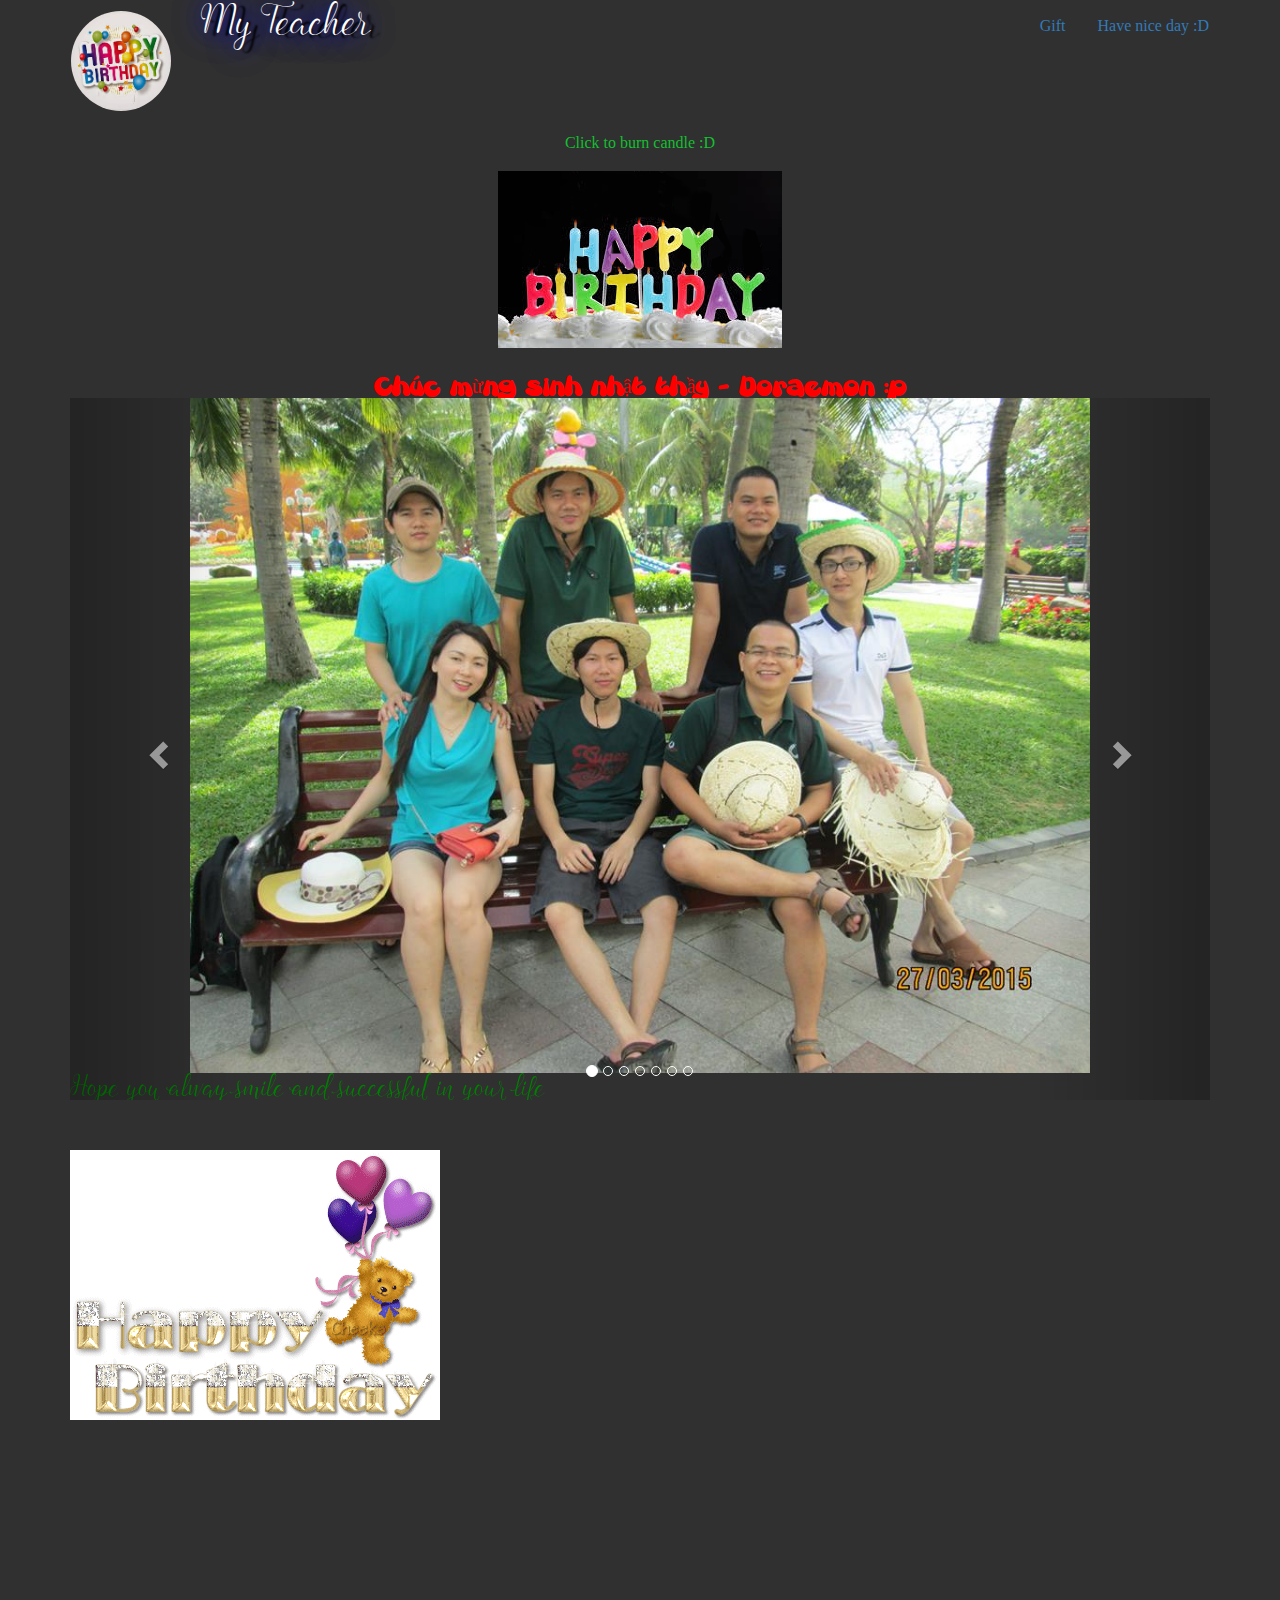
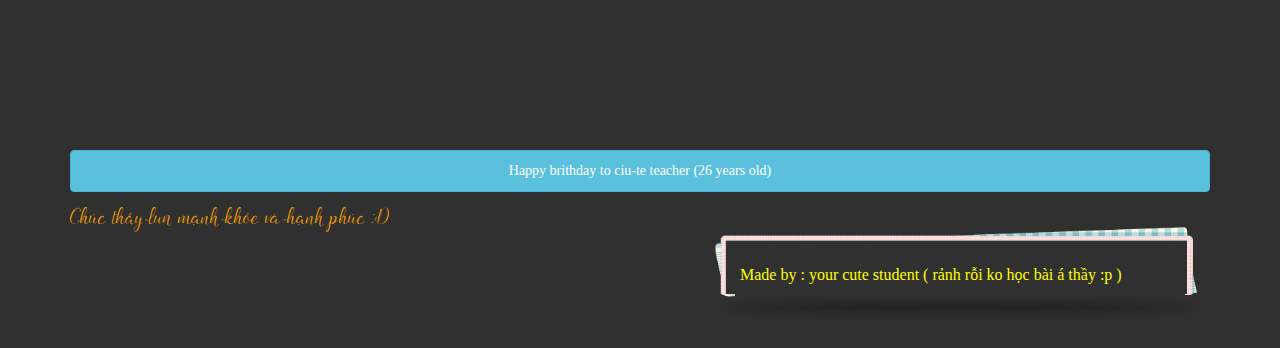
<file: index.html>
<!DOCTYPE html>
<html lang="en">
<head>
		<title>HAPPY BIRTHDAY </title>
		<meta charset="utf-8">
		<meta name="viewport" content="width=device-width, initial-scale=1">
		<link rel="stylesheet" href="http://maxcdn.bootstrapcdn.com/bootstrap/3.3.5/css/bootstrap.min.css">
		<script src="https://ajax.googleapis.com/ajax/libs/jquery/1.11.3/jquery.min.js"></script>
		<script src="http://maxcdn.bootstrapcdn.com/bootstrap/3.3.5/js/bootstrap.min.js"></script>
		<link rel="stylesheet" type="text/css" href="css/styles.css">
		<meta name="viewport" content="width=device-width, initial-scale=1">
		<!-- <link href="bootstrap-container/css/bootstrap.min.css" rel="stylesheet">
		<link rel="stylesheet" type="text/css" href="css/styles.css"> -->
</head>
<body style="background-color:rgba(0,0,0,0.81)">
		<!-- <embed src="audio/1.mp3" autostart="true" loop="true" witdth="0" height="0"> -->
		<div class="container container-header">
	        <div class="navbar ">
		        <div class="row">
		          <div class="navbar-header col-md-5">
		          	<div id="logo">
		          		<a id="logo2"href="#"> <img class="img-circle" src="images/15.jpg" style="width:100px; height:100px ">
			        	<a id="logo1" href="#" >My Teacher</a>
			        </div>
		            <button type="button" class="navbar-toggle collapsed col-md-7" data-toggle="collapse" data-target="#navbar" aria-expanded="false" aria-controls="navbar">
		              <span class="sr-only">Toggle navigation</span>
		              <span class="icon-bar"></span>
		              <span class="icon-bar"></span>
		              <span class="icon-bar"></span>
		            </button>        
			        </div>
					<div>
						<div id="navbar" class="navbar-collapse collapse">
	          			<ul class="nav navbar-nav navbar-right nav01 nav-pills">
	          				<li><a href="#"data-toggle="modal" data-target="#myModal"><span ></span> Gift</a>
			        			<div class="modal fade" id="myModal">
									<div class="modal-dialog">
										<div class="modal-content">
											<!-- Modal Header -->
											<div class="modal-header">
												<button type="button" class="close" data-dismiss="modal">&times;</button>
												<h4 class="modal-title p1">Gift</h4>
											</div>
											<!-- Modal Body -->
											<div class="modal-body" style="background-color: rgba(72,208,91,0.95)">
												<img id="gift" onclick="opengift()" src="images/20.jpg">
												<p id="click" class="p2"> Click : have a big gift ^_^ </p>
												<a href="#" onclick = "window.document.images/20.jpg.src = 'images/21.jpg'";></a>
											</div>
							</li>
							<li><a href="#">Have nice day :D </a></li>
					</div>	
					</div>
			  	</div>
			</div>
			<div>
				<h4 style="color:#15bf31 " align="middle">Click to burn candle :D </h4>
				<img id="light" onclick="changeimg()" src="images/14.jpg" class="img-responsive">
			</div>
			<div id="carouesel01">
				<h4 class="doraemon"> Chúc mừng sinh nhật thầy - Doraemon :p </h4>
				<div id="bestCarsCarousel" class="carousel slide" data-ride="carousel">
					<!-- Indicators -->
					<ol class="carousel-indicators">
						<li data-target="#bestCarsCarousel" data-slide-to="0" class="active"></li>
						<li data-target="#bestCarsCarousel" data-slide-to="1"></li>
						<li data-target="#myCarousel" data-slide-to="2"></li>
						<li data-target="#myCarousel" data-slide-to="3"></li>
						<li data-target="#myCarousel" data-slide-to="4"></li>
						<li data-target="#myCarousel" data-slide-to="6"></li>
						<li data-target="#myCarousel" data-slide-to="7"></li>
					</ol>
					<!-- Wrapper for slides -->
					<div class="carousel-inner">
						<div class="item active">
							<img src="images/1.jpg" width="900" height="30" class="img-responsive img-center">
							<p class="p1">Hope you alway smile and successful in your life</p>
						</div>
						<div class="item">
							<img src="images/2.jpg" width="900" height="30" class="img-responsive img-center">
							
						</div>
						<div class="item">
							<img src="images/9.jpg"width="900" height="30" class="img-responsive img-center">
							<p class="p1"> chúc thầy sớm rước nàng về dinh :p </p>
						</div>
						<div class="item">
							<img src="images/5.jpg"width="900" height="30" class="img-responsive img-center">
							
						</div>
						<div class="item">
							<img src="images/11.jpg"width="900" height="30" class="img-responsive img-center">
							<p class="p1">Bụng chưa phát tướng rùi thầy ơi  :D =))))) </p>
						</div>
						<div class="item">
							<img src="images/8.jpg"width="900" height="30" class="img-responsive img-center" >
							<p class="p1">Hồi mô hát cho tụi e với thầy =)))</p>
						</div>
						<div class="item">
							<img src="images/6.jpg"width="900" height="30" class="img-responsive img-center">
						</div>
					</div>
					<!-- Controls -->
					<a class="left carousel-control" href="#bestCarsCarousel" data-slide="prev">
						<span class="glyphicon glyphicon-chevron-left"></span>
					</a>
					<a class="right carousel-control" href="#bestCarsCarousel" data-slide="next">
						<span class="glyphicon glyphicon-chevron-right"></span>
					</a>
				</div>
			</div>
			<div id="css301">
				<div id="css3">
					<img src="images/16.gif" class="img-responsive img-center">	
				</div>
			</div>
			<div id="footer01">
				<button id="footer02" data-toggle="modal" data-target="#myModal" class="btn btn-info btn-block" style="padding: 10px 50px; margin-bottom: 20px;"> Happy brithday to ciu-te teacher (26 years old) </button>
				<!-- <button data-toggle="modal" data-target="#myModal" class="btn btn-info" style="padding: 10px 10px; margin-bottom: 20px;"> Happy brithday to ciu-te teacher (26 years old) </button> -->
				<h2 class="p2">Chúc thầy lun mạnh khỏe và hạnh phúc :D</h2>
			</div>			<!-- <img src="images/1.jpg" id="pic1" onclick="changeimg1("images/2.jpg")"> -->
			<!-- <img src="images/1.jpg" id="pic1"onclick="chageIcon(document.getElementById("pic1"),"images/2.jpg");"> -->
			<div id="last">
				<p id="borderimg">Made by : your cute student ( rảnh rỗi ko học bài á thầy :p ) </p>
			</div>
		</div>
	<script>
		function opengift() {
			 var image = document.getElementById('gift');
		    if (image.src.match("21")) {
		        image.src = "images/20.jpg";
		    } else {
		        image.src = "images/21.jpg";
		    }
		    document.getElementById('click').innerHTML= "nhậu thầy ơi";
		    document.getElementById('click').style.fontSize= "xx-large";
		    document.getElementById('click').style.color = "yellow";
		}
		// function opengift () {
		// 	// body...
		// 	onclick = "window.document.image/20.jpg.src = 'image/21.jpg'";
		// }
		function changeimg() {
	    var image = document.getElementById('light');
	    if (image.src.match("13")) {
	        image.src = "images/14.jpg";
	    } else {
	        image.src = "images/13.jpg";
	    }
	    // function changeimg1 (pic) {
	    // 	document.getElementById('pic1').src = pic;
	    // }
	    // function chageIcon(domImg,srcImage)
	    // {
	    //     var img = new Image();
	    //     img.onload = function()
	    //     {
	    //         // Load completed
	    //         domImg.src = this.src;
	    //     };
	    //     img.src = srcImage;
	    // }
	}
	</script>
</body>
</html>
</file>
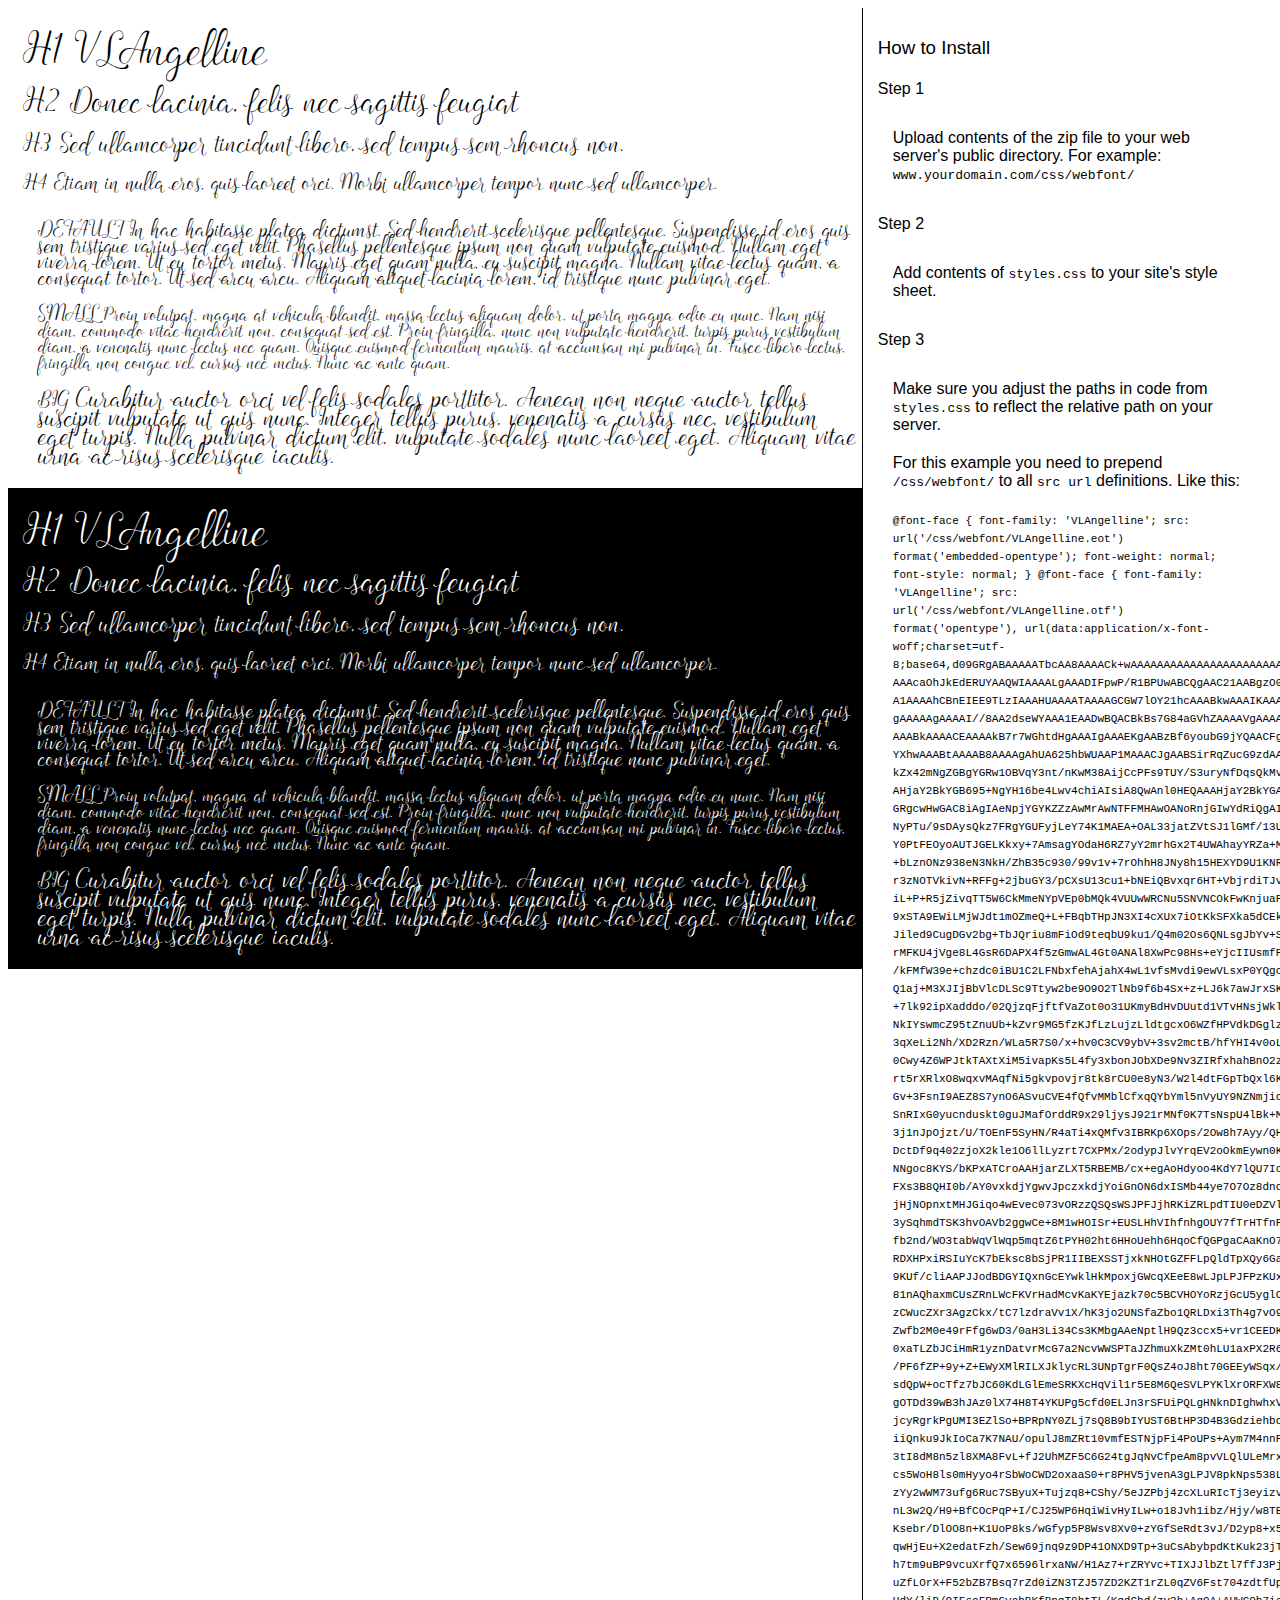
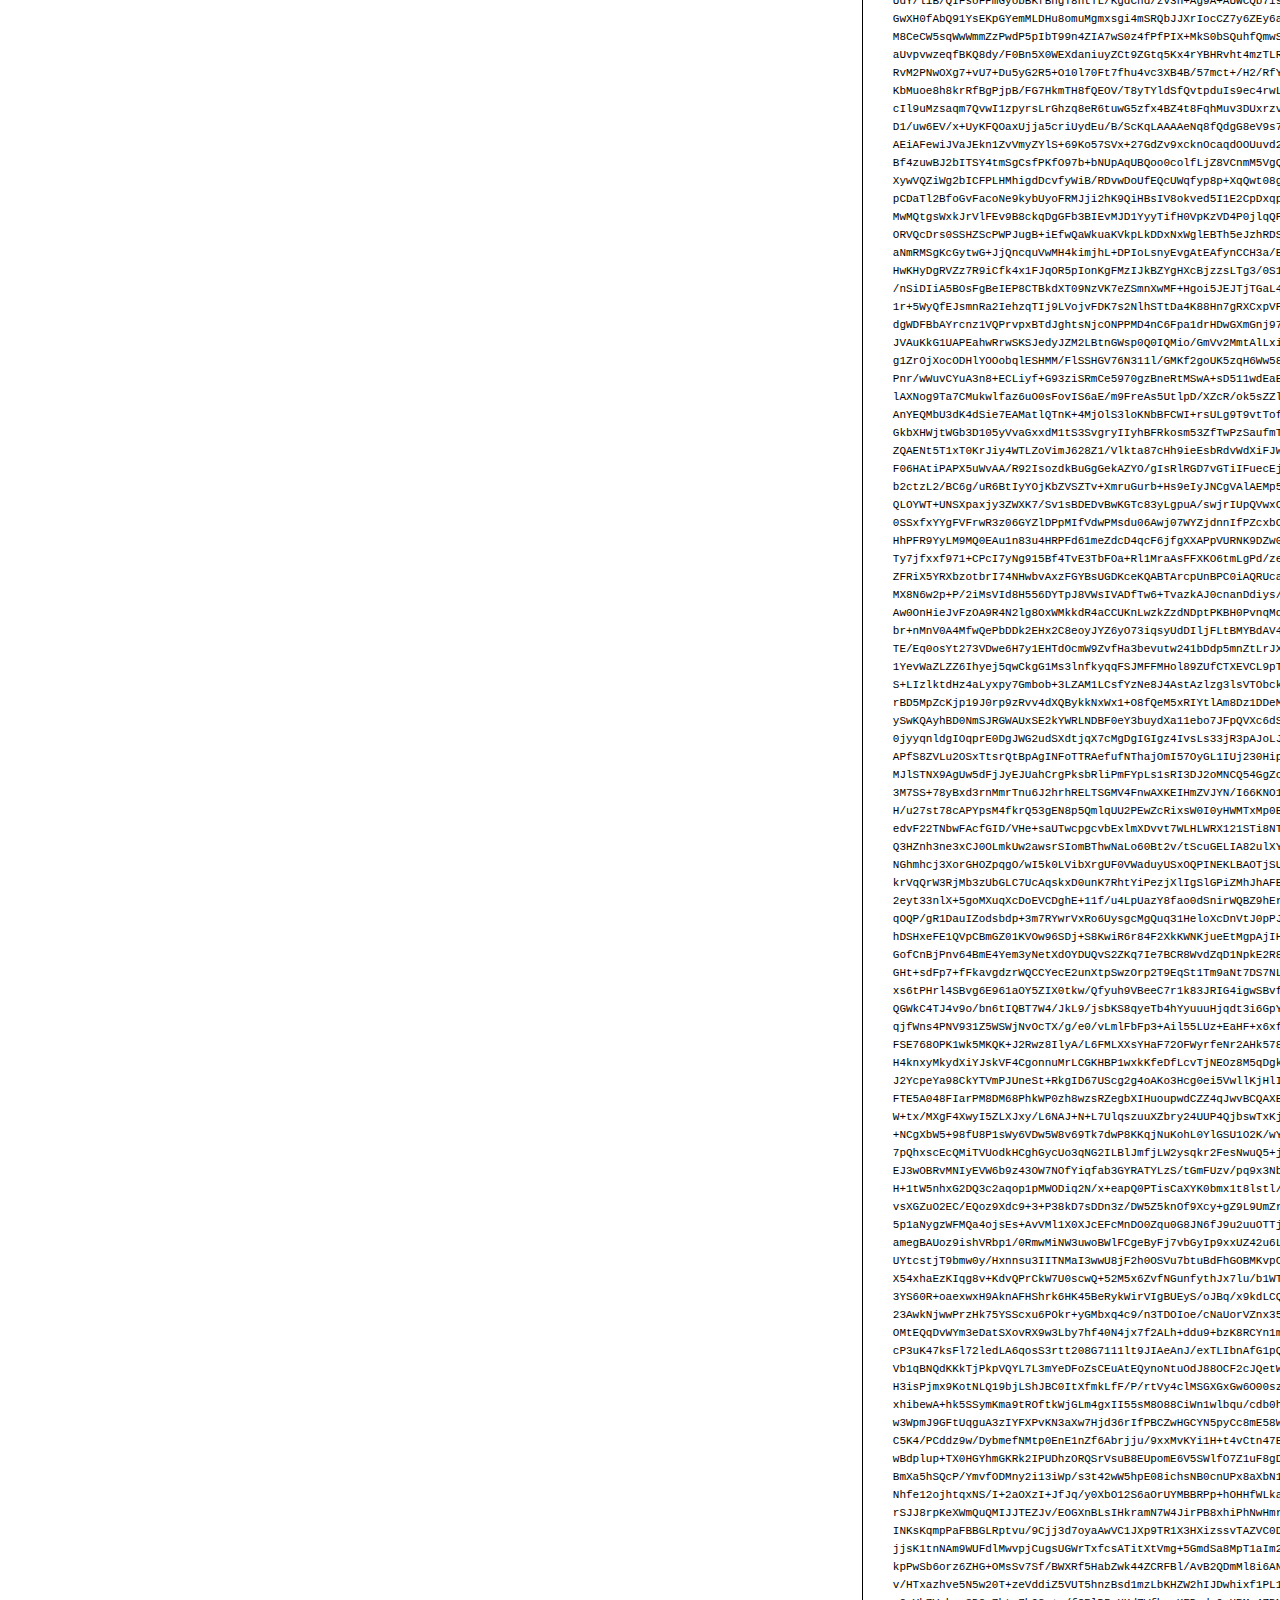
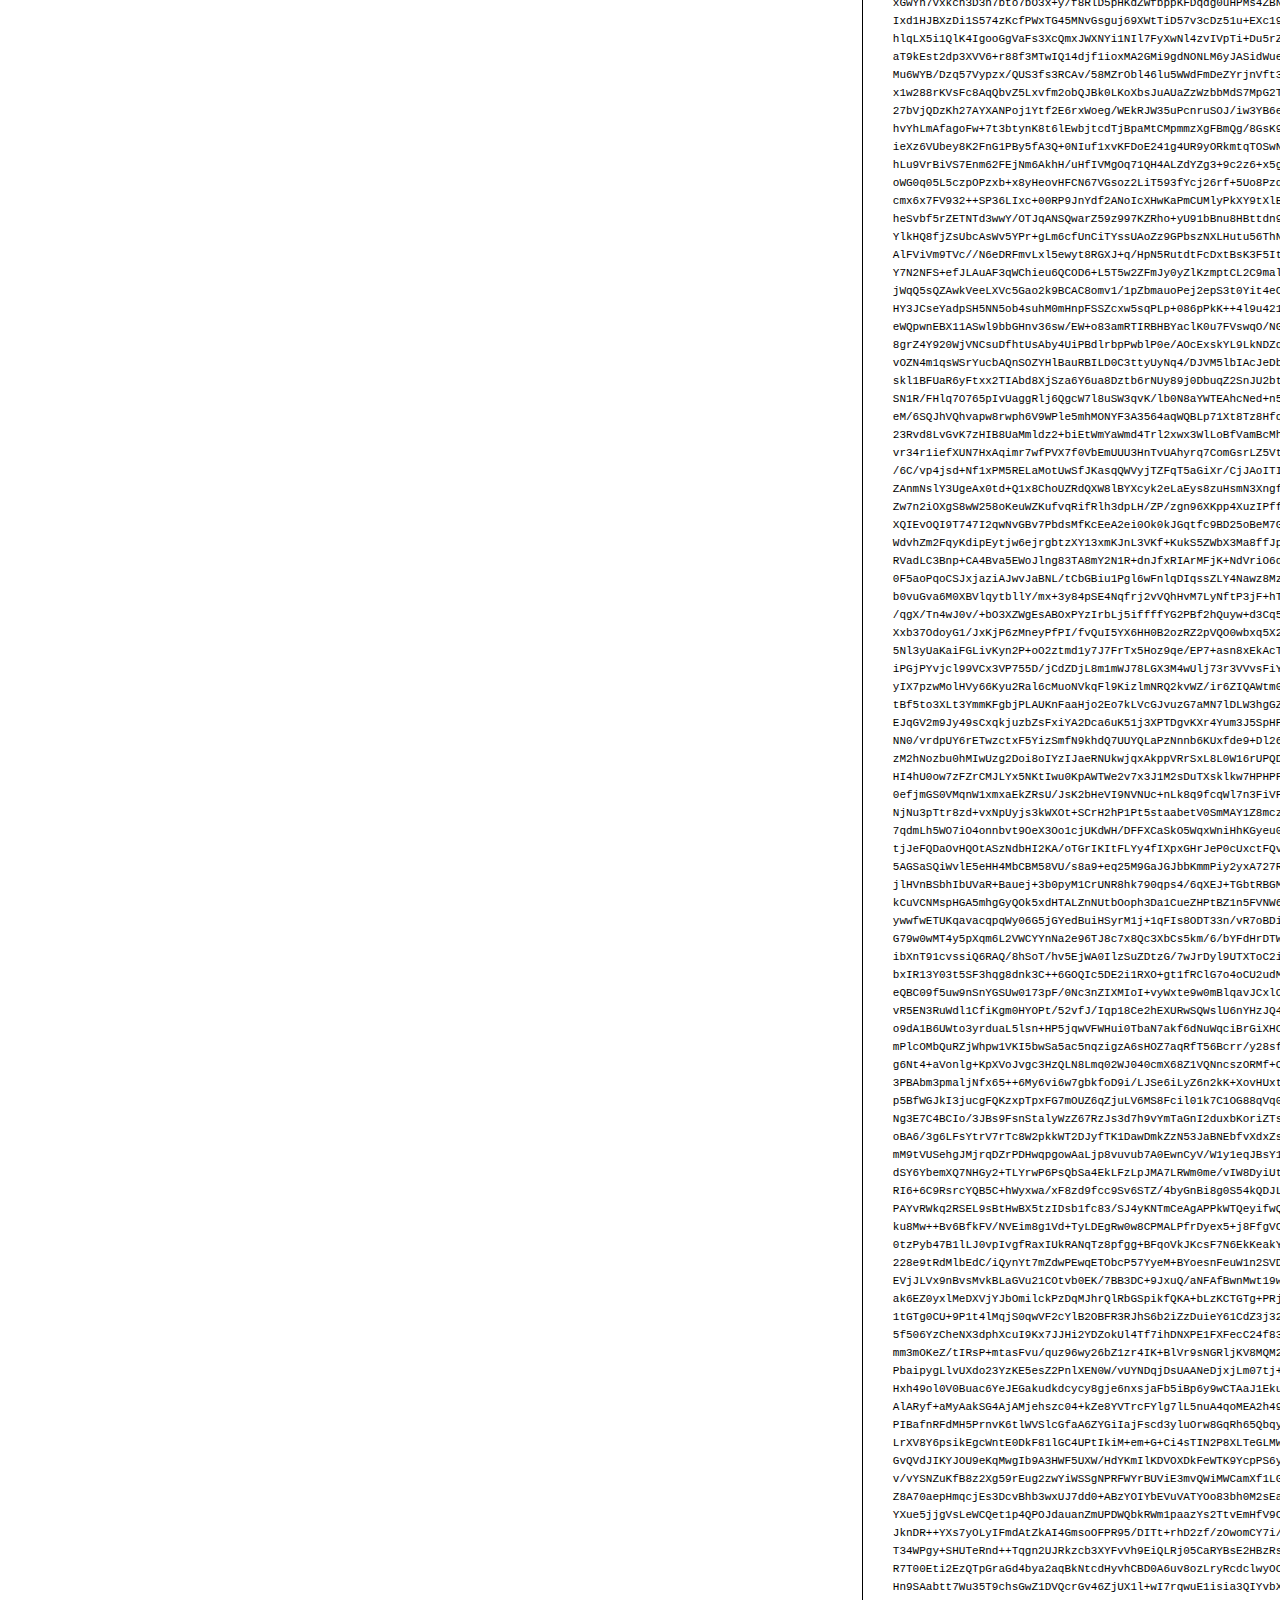
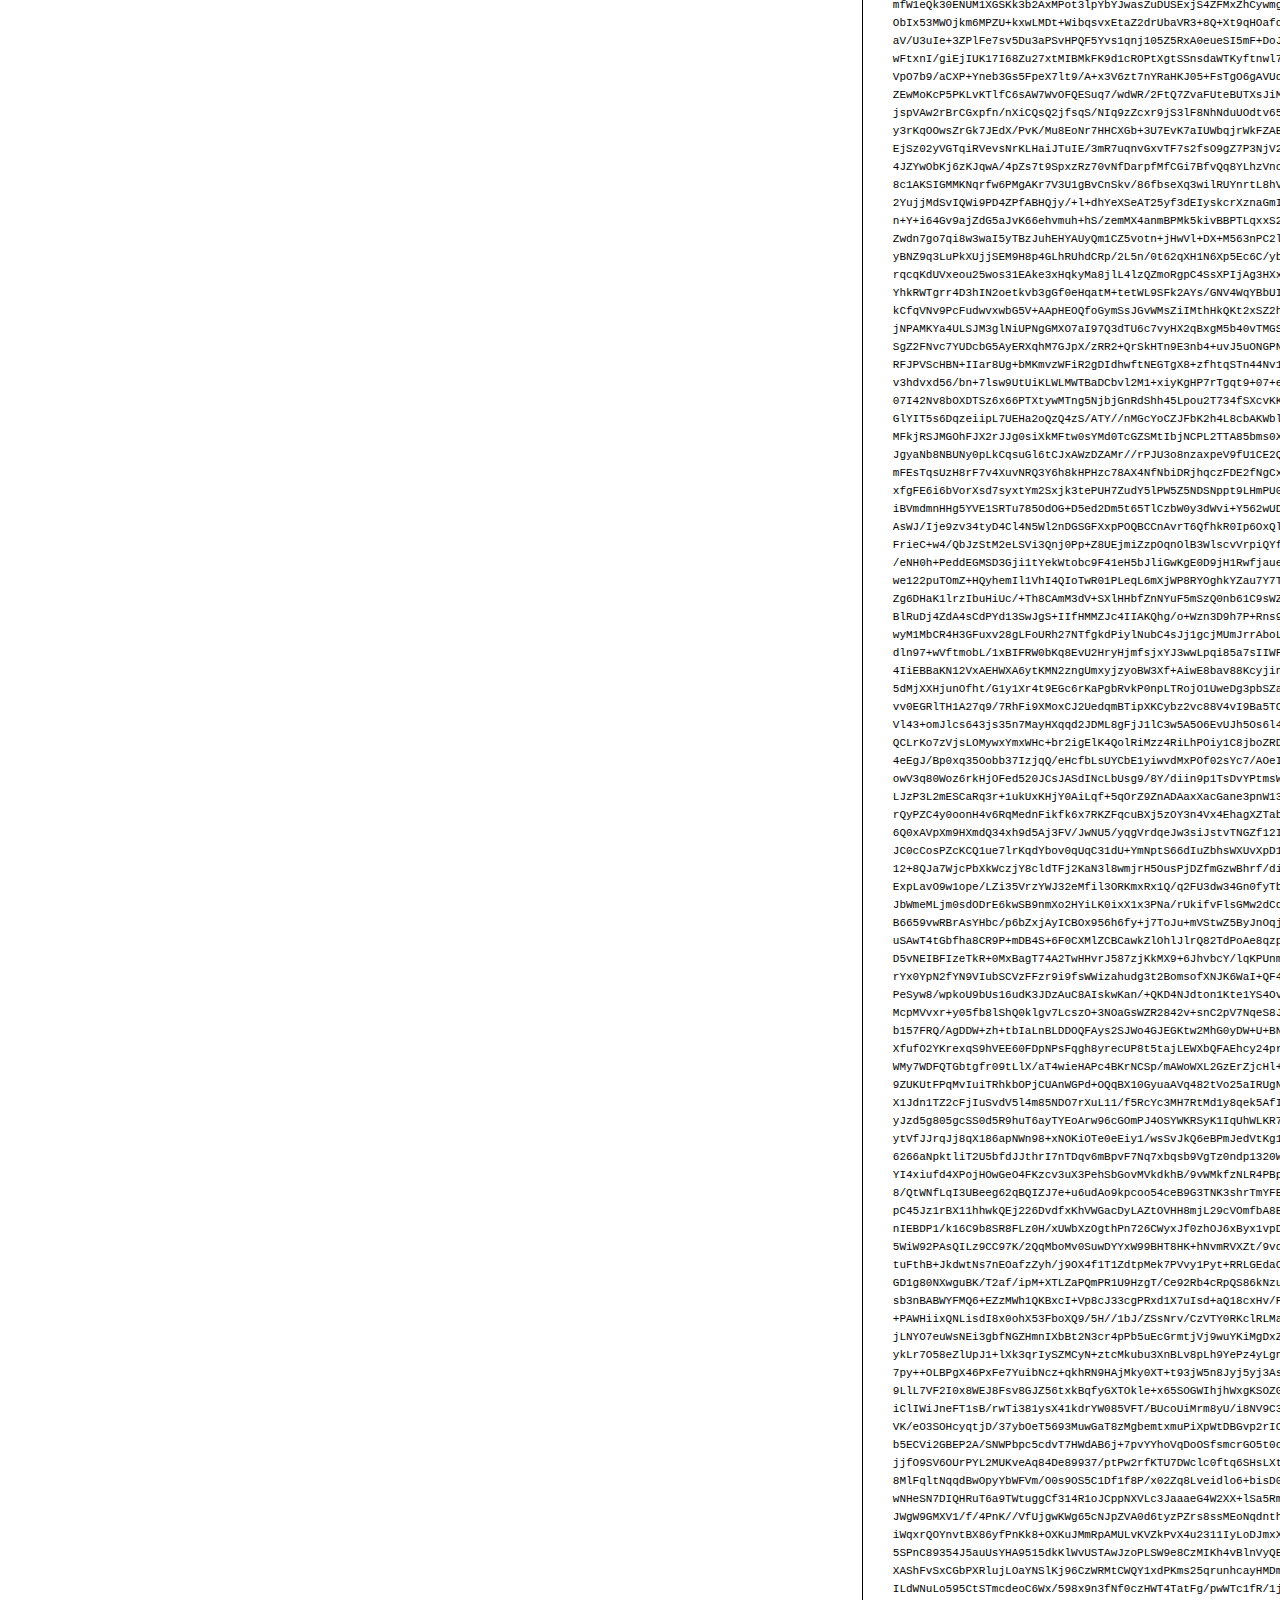
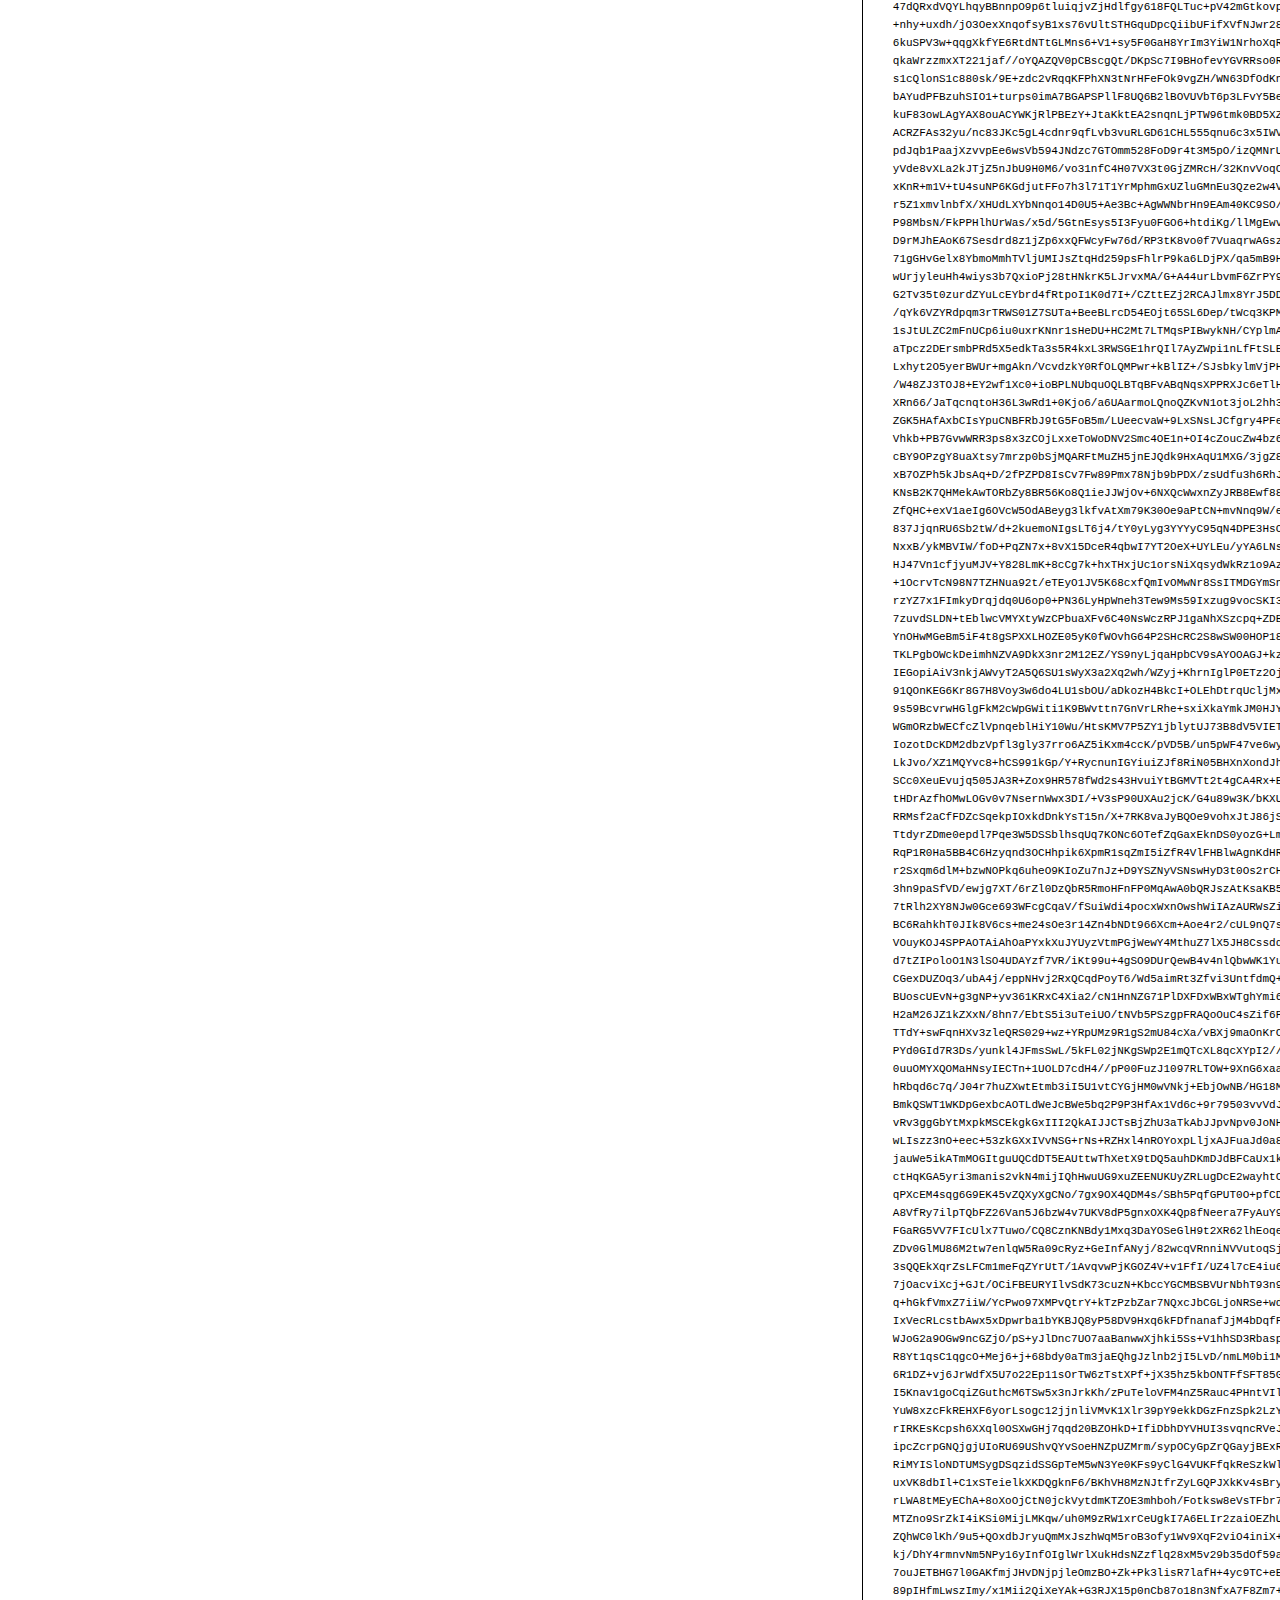
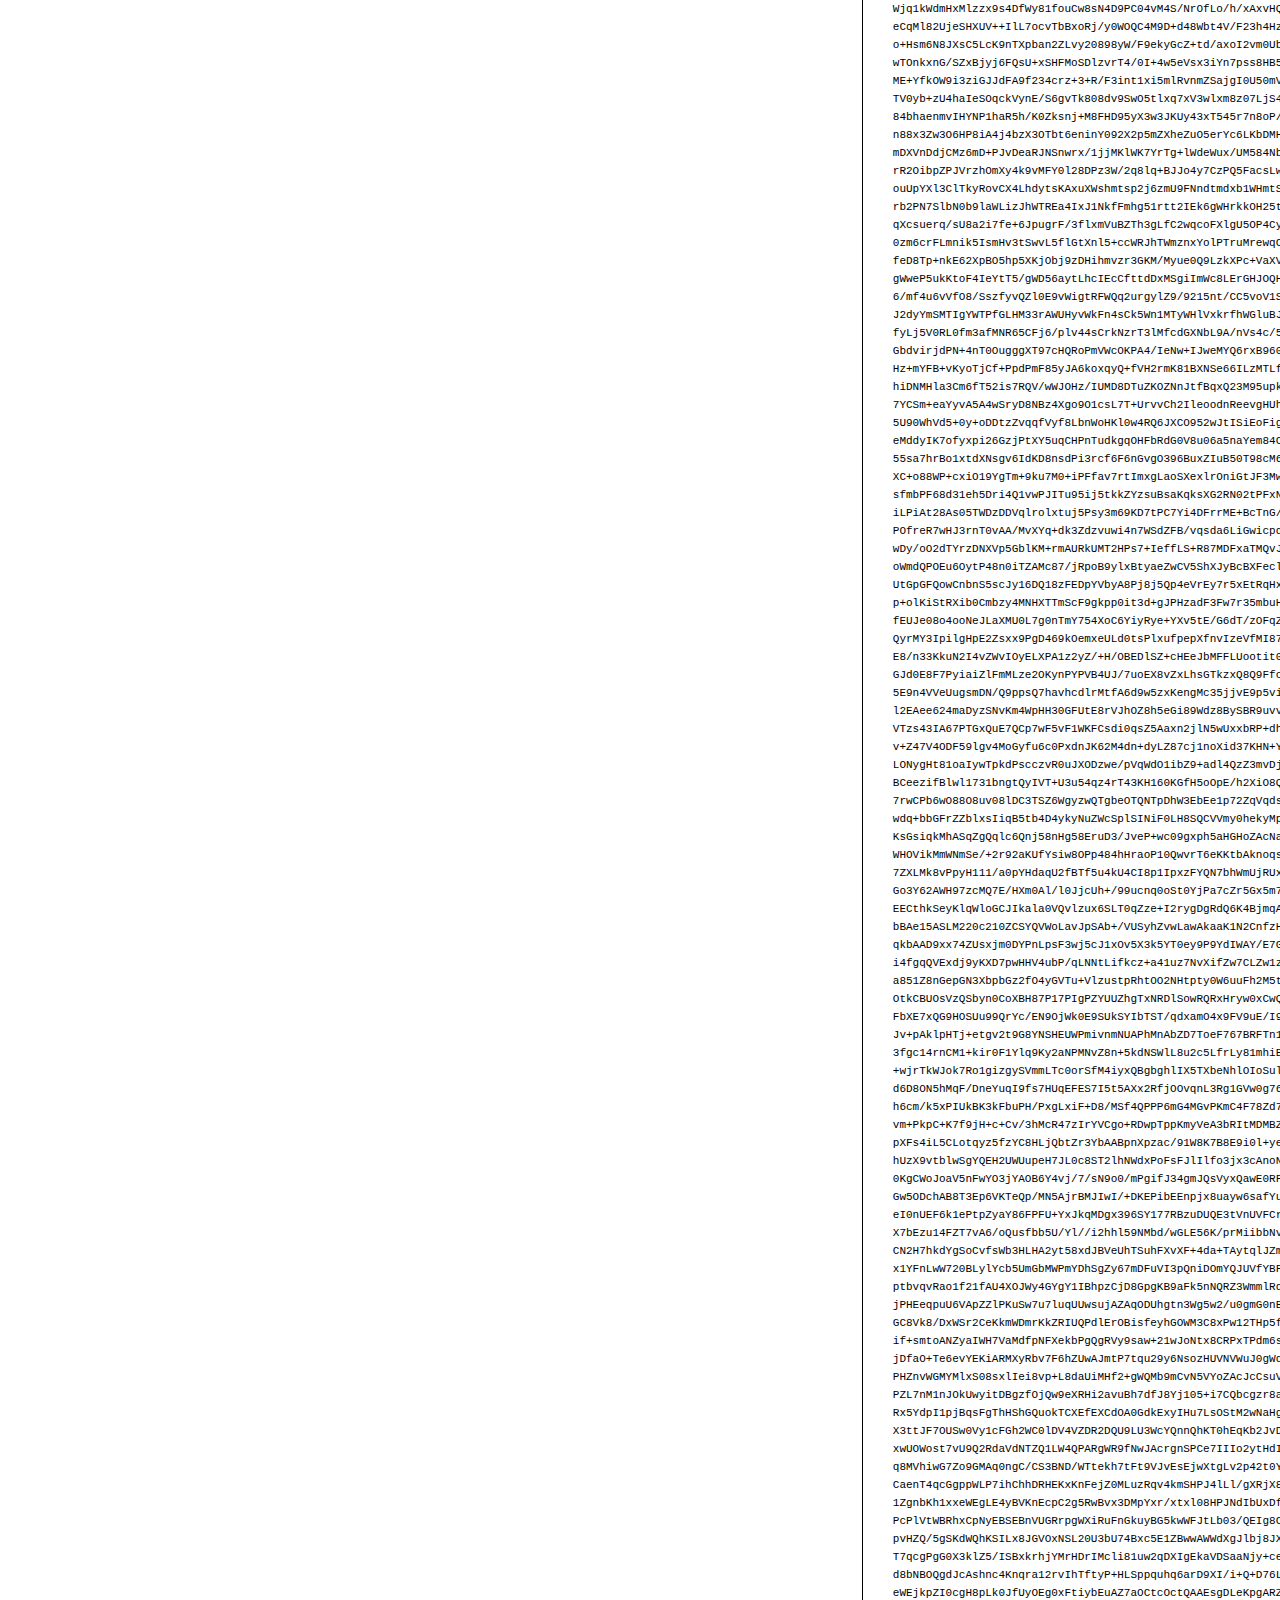
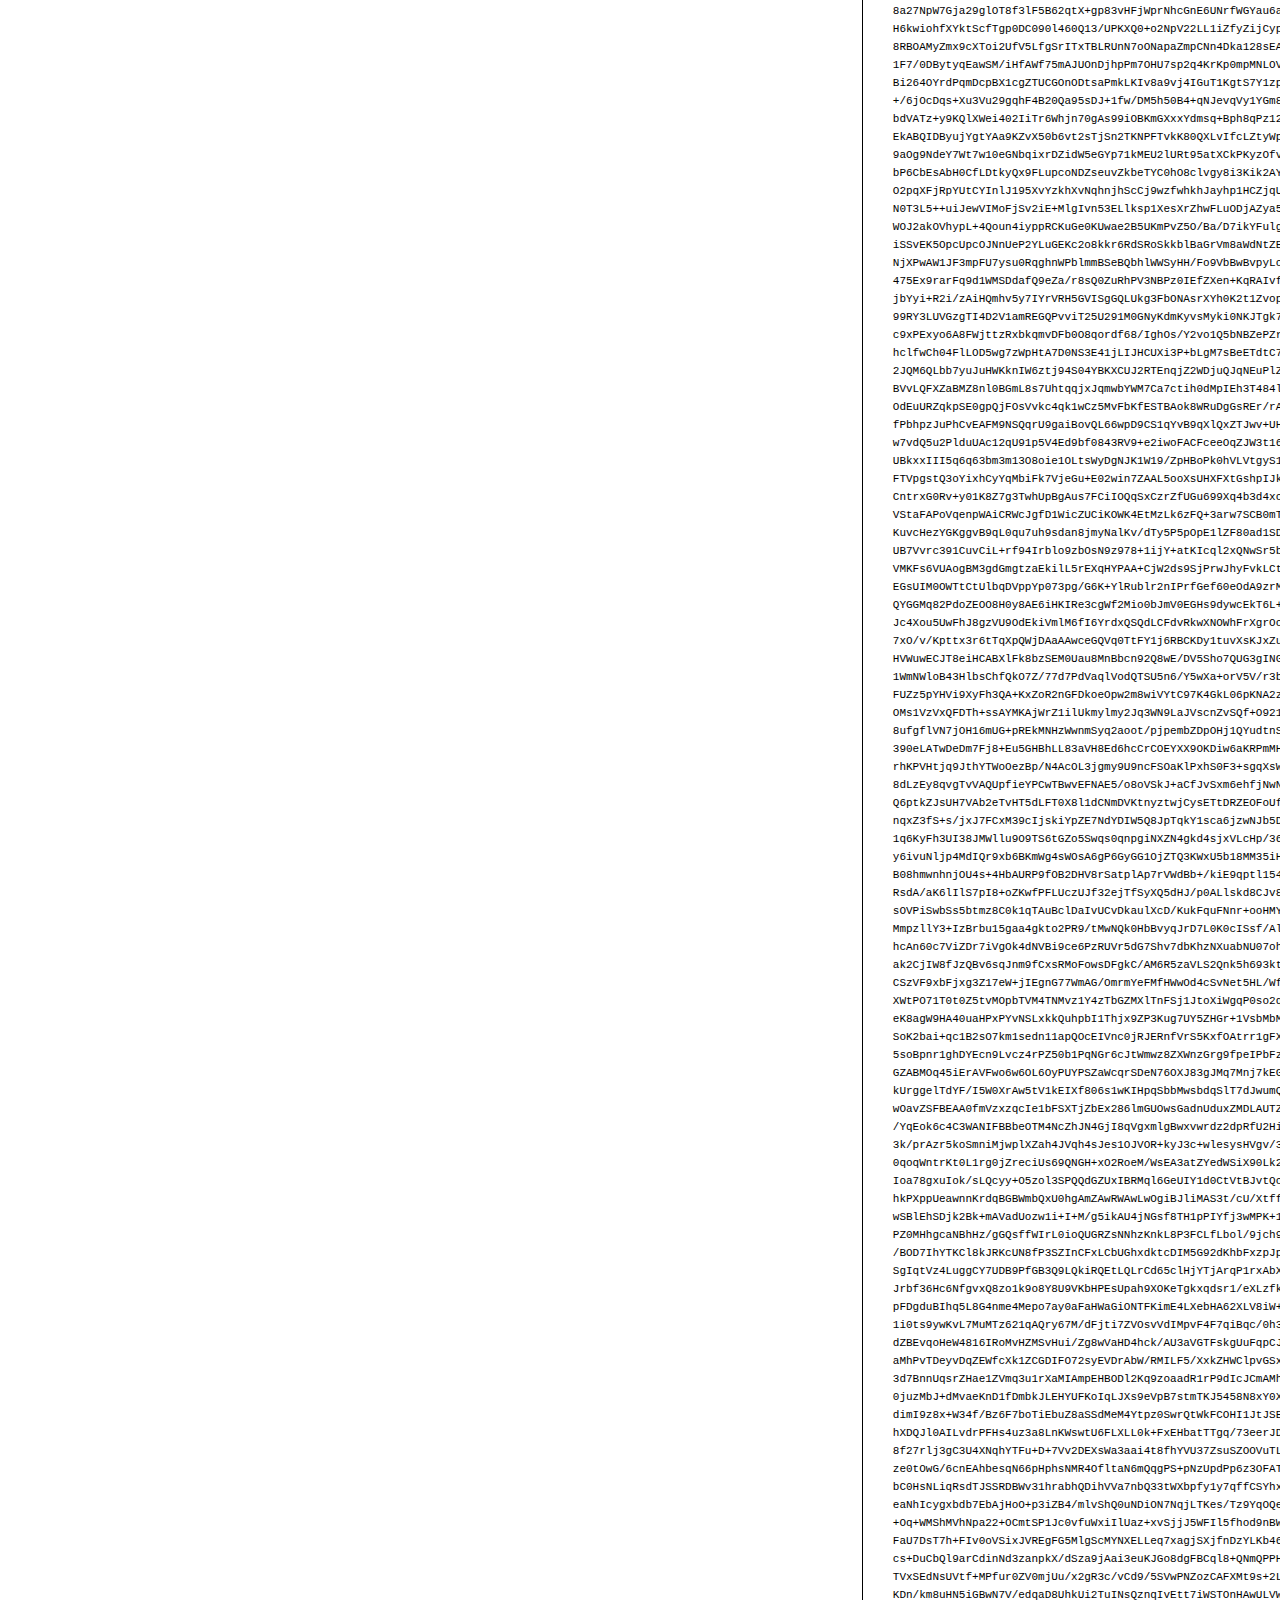
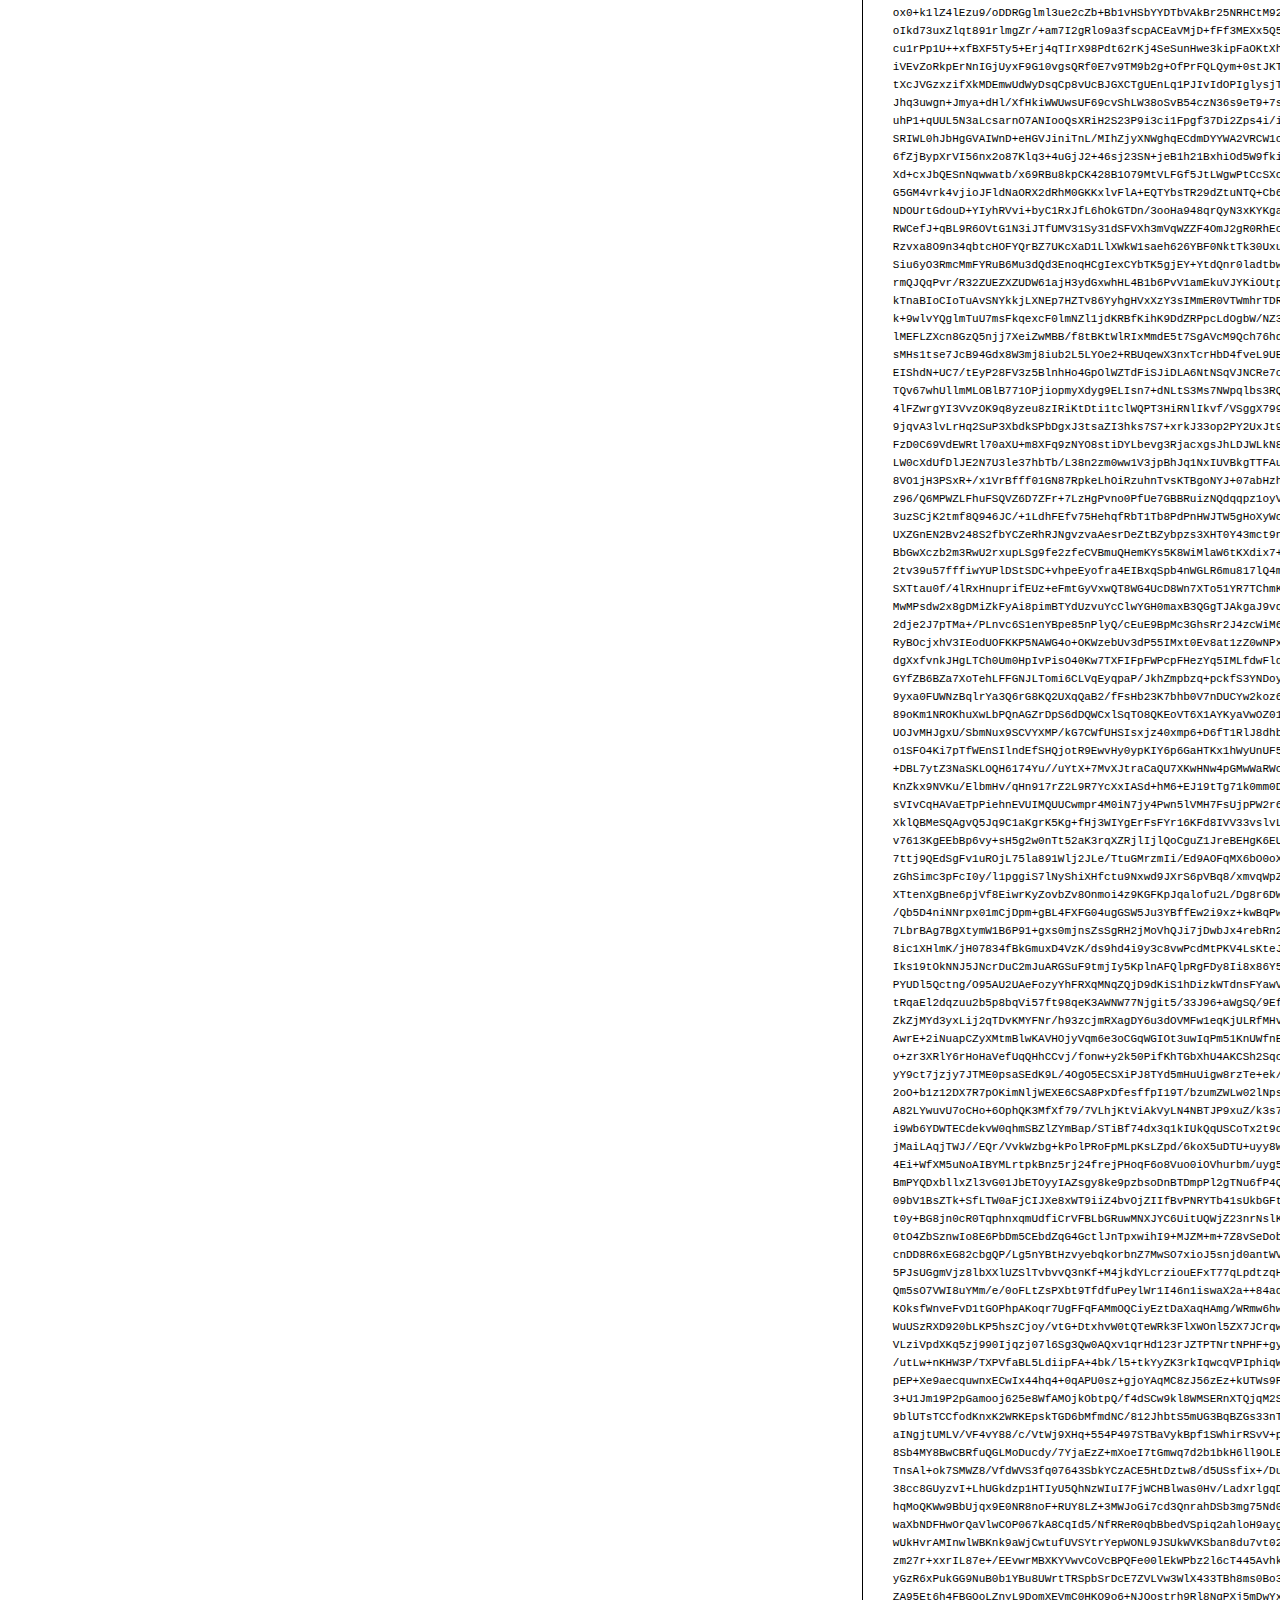
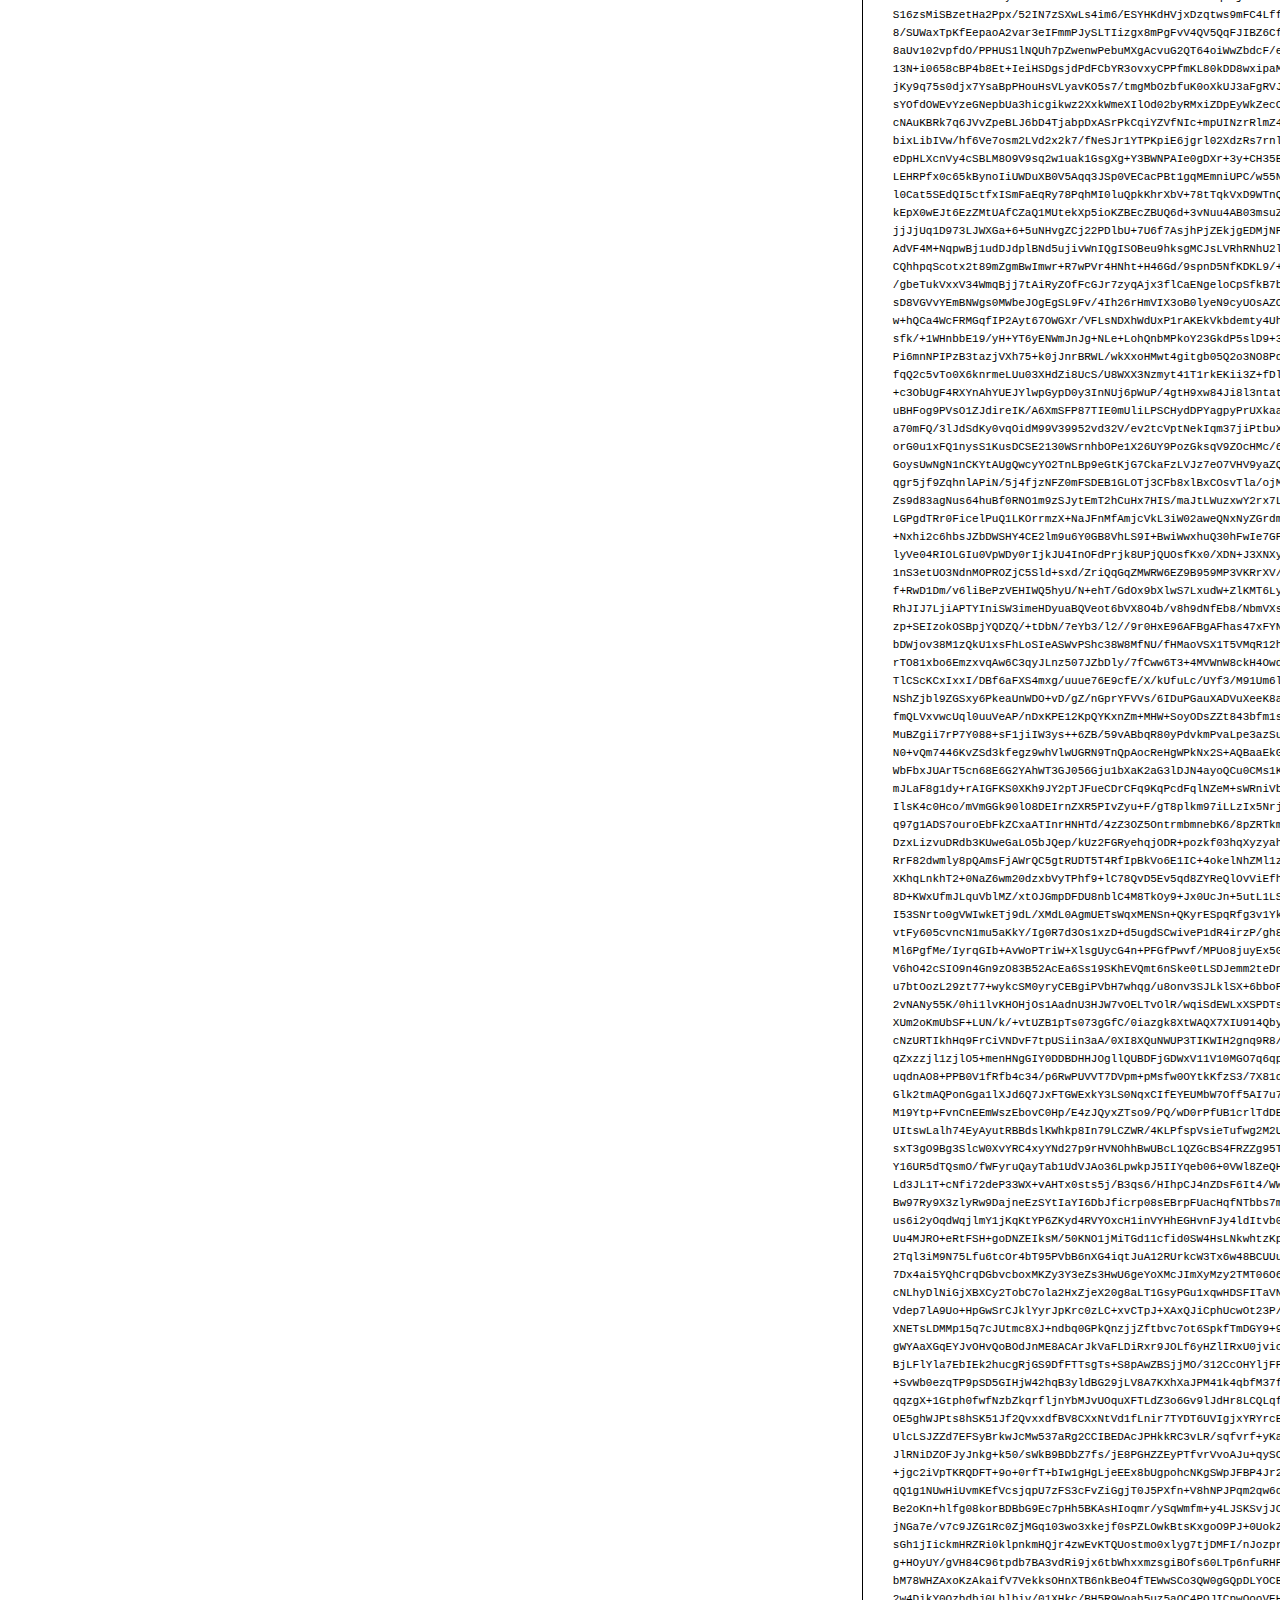
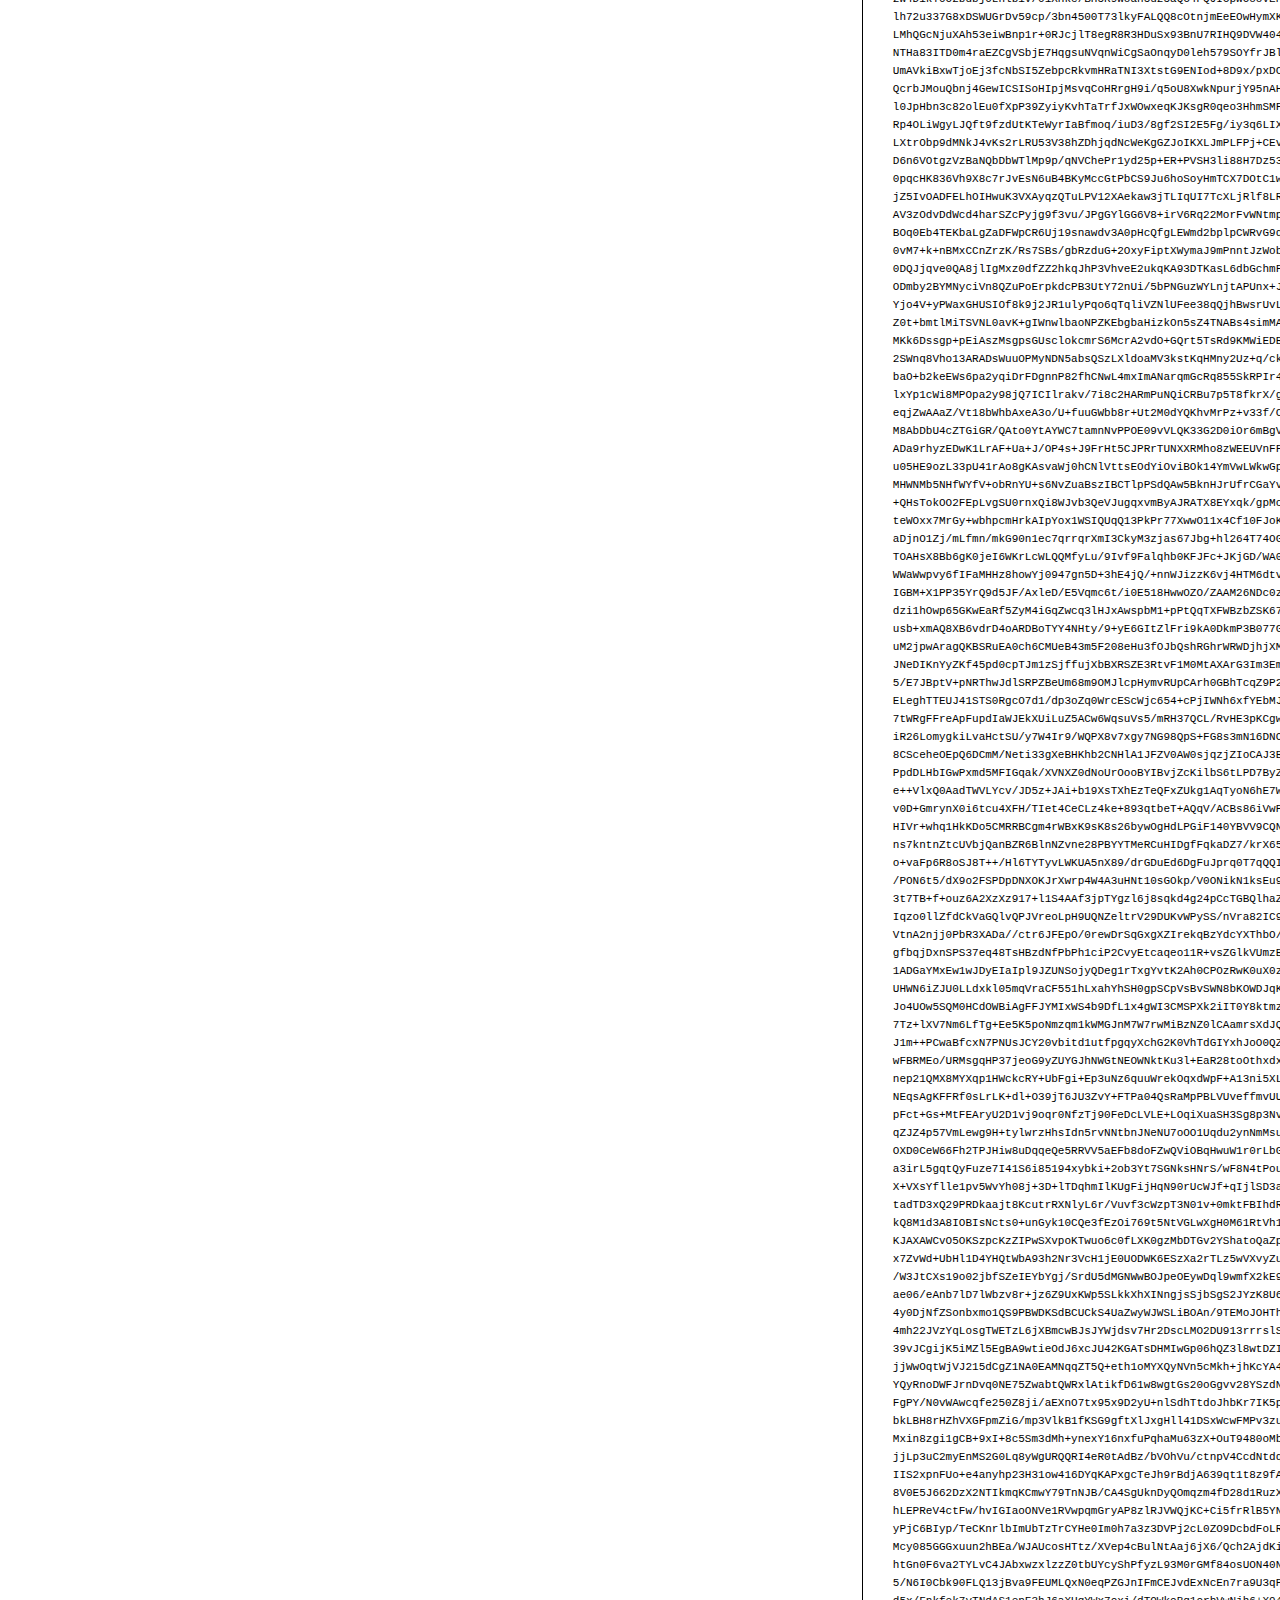
<file: css/font/preview.html>
<!DOCTYPE html>
<html>
<head>
<title>
VLAngelline
 - Web font preview
</title>
<style type='text/css'>

@font-face {
  font-family: 'VLAngelline';
  src: url('VLAngelline.eot') format('embedded-opentype');
  font-weight: normal;
  font-style: normal;
}

@font-face {
  font-family: 'VLAngelline';
  src:  url('VLAngelline.otf')  format('opentype'),
	     url([data-uri]) format('woff'), url('VLAngelline.ttf')  format('truetype'), url('VLAngelline.svg#VLAngelline') format('svg');
  font-weight: normal;
  font-style: normal;
}



body { font-family: 'VLAngelline' !important; }
h1, h2, h3, h4 { font-weight: normal; }
.reg { color:black; background:white; }
.inverse { color:white; background:black; }
div { padding: 10px 15px; }
.right { background:white; width:30%; float: right; font-family: sans-serif; border: 1px solid black; border-width: 0 0 1px 1px;}
</style>
</head>
<body>
<div class='right'>
<h3>How to Install</h3>
<h4>Step 1</h4>
<div>
Upload contents of the zip file to your web server's public directory. For example:
<code>www.yourdomain.com/css/webfont/</code>
</div>
<h4>Step 2</h4>
<div>
Add contents of
<code>styles.css</code>
to your site's style sheet.
</div>
<h4>Step 3</h4>
<div>
Make sure you adjust the paths in code from
<code>styles.css</code>
to reflect the relative path on your server.
</div>
<div>
For this example you need to prepend
<code>/css/webfont/</code>
to all
<code>src url</code>
definitions. Like this:
</div>
<div>
<code style='font-size:11px;'>@font-face {
  font-family: 'VLAngelline';
  src: url('/css/webfont/VLAngelline.eot') format('embedded-opentype');
  font-weight: normal;
  font-style: normal;
}

@font-face {
  font-family: 'VLAngelline';
  src:  url('/css/webfont/VLAngelline.otf')  format('opentype'),
	     url([data-uri]) format('woff'), url('/css/webfont/VLAngelline.ttf')  format('truetype'), url('/css/webfont/VLAngelline.svg#VLAngelline') format('svg');
  font-weight: normal;
  font-style: normal;
}</code>
</div>
</div>
<div class='reg'>
<h1>
H1
VLAngelline
</h1>
<h2>
H2
Donec lacinia, felis nec sagittis feugiat
</h2>
<h3>
H3
Sed ullamcorper tincidunt libero, sed tempus sem rhoncus non.
</h3>
<h4>
H4
Etiam in nulla eros, quis laoreet orci. Morbi ullamcorper tempor nunc sed ullamcorper.
</h4>
<div>
DEFAULT
In hac habitasse platea dictumst. Sed hendrerit scelerisque pellentesque. Suspendisse id eros quis sem tristique varius sed eget velit. Phasellus pellentesque ipsum non quam vulputate euismod. Nullam eget viverra lorem. Ut eu tortor metus. Mauris eget quam nulla, eu suscipit magna. Nullam vitae lectus quam, a consequat tortor. Ut sed arcu arcu. Aliquam aliquet lacinia lorem, id tristique nunc pulvinar eget.
</div>
<div>
SMALL
<small>
Proin volutpat, magna at vehicula blandit, massa lectus aliquam dolor, ut porta magna odio eu nunc. Nam nisi diam, commodo vitae hendrerit non, consequat sed est. Proin fringilla, nunc non vulputate hendrerit, turpis purus vestibulum diam, a venenatis nunc lectus nec quam. Quisque euismod fermentum mauris, at accumsan mi pulvinar in. Fusce libero lectus, fringilla non congue vel, cursus nec metus. Nunc ac ante quam.
</small>
</div>
<div>
BIG
<big>
Curabitur auctor orci vel felis sodales porttitor. Aenean non neque auctor tellus suscipit vulputate ut quis nunc. Integer tellus purus, venenatis a cursus nec, vestibulum eget turpis. Nulla pulvinar dictum elit, vulputate sodales nunc laoreet eget. Aliquam vitae urna ac risus scelerisque iaculis.
</big>
</div>

</div>
<div class='inverse'>
<h1>
H1
VLAngelline
</h1>
<h2>
H2
Donec lacinia, felis nec sagittis feugiat
</h2>
<h3>
H3
Sed ullamcorper tincidunt libero, sed tempus sem rhoncus non.
</h3>
<h4>
H4
Etiam in nulla eros, quis laoreet orci. Morbi ullamcorper tempor nunc sed ullamcorper.
</h4>
<div>
DEFAULT
In hac habitasse platea dictumst. Sed hendrerit scelerisque pellentesque. Suspendisse id eros quis sem tristique varius sed eget velit. Phasellus pellentesque ipsum non quam vulputate euismod. Nullam eget viverra lorem. Ut eu tortor metus. Mauris eget quam nulla, eu suscipit magna. Nullam vitae lectus quam, a consequat tortor. Ut sed arcu arcu. Aliquam aliquet lacinia lorem, id tristique nunc pulvinar eget.
</div>
<div>
SMALL
<small>
Proin volutpat, magna at vehicula blandit, massa lectus aliquam dolor, ut porta magna odio eu nunc. Nam nisi diam, commodo vitae hendrerit non, consequat sed est. Proin fringilla, nunc non vulputate hendrerit, turpis purus vestibulum diam, a venenatis nunc lectus nec quam. Quisque euismod fermentum mauris, at accumsan mi pulvinar in. Fusce libero lectus, fringilla non congue vel, cursus nec metus. Nunc ac ante quam.
</small>
</div>
<div>
BIG
<big>
Curabitur auctor orci vel felis sodales porttitor. Aenean non neque auctor tellus suscipit vulputate ut quis nunc. Integer tellus purus, venenatis a cursus nec, vestibulum eget turpis. Nulla pulvinar dictum elit, vulputate sodales nunc laoreet eget. Aliquam vitae urna ac risus scelerisque iaculis.
</big>
</div>

</div>
</body>
</html>
</file>
<file: css/styles.css>
/* http://meyerweb.com/eric/tools/css/reset/ 
   v2.0 | 20110126
   License: none (public domain)
*/

html, body, div, span, applet, object, iframe,
h1, h2, h3, h4, h5, h6, p, blockquote, pre,
a, abbr, acronym, address, big, cite, code,
del, dfn, em, img, ins, kbd, q, s, samp,
small, strike, strong, sub, sup, tt, var,
b, u, i, center,
dl, dt, dd, ol, ul, li,
fieldset, form, label, legend,
table, caption, tbody, tfoot, thead, tr, th, td,
article, aside, canvas, details, embed, 
figure, figcaption, footer, header, hgroup, 
menu, nav, output, ruby, section, summary,
time, mark, audio, video {
	margin: 0;
	padding: 0;
	border: 0;
	font-size: 100%;
	font: inherit;
	vertical-align: baseline;
}
/* HTML5 display-role reset for older browsers */
article, aside, details, figcaption, figure, 
footer, header, hgroup, menu, nav, section {
	display: block;
}
body {
	line-height: 1;
}
ol, ul {
	list-style: none;
}
blockquote, q {
	quotes: none;
}
blockquote:before, blockquote:after,
q:before, q:after {
	content: '';
	content: none;
}
table {
	border-collapse: collapse;
	border-spacing: 0;
}
a{
	text-decoration: none;
}

/* 	CLEARFIX****/
.clearfix:after {
     visibility: hidden;
     display: block;
     font-size: 0;
     content: " ";
     clear: both;
     height: 0;
     }
.clearfix { display: inline-block; }
/* start commented backslash hack \*/
* html .clearfix { height: 1%; }
.clearfix { display: block; }

/*font face*/

@font-face {
	font-family: 'Gretoon';
	src: url('font/Gretoon.eot');
	src: url('font/Gretoon.eot?#iefix') format('embedded-opentype'),
 		url('font/Gretoon.svg') format('svg'),
 		url('font/Gretoon.ttf') format('truetype'),
 		url('font/Gretoon.woff') format('woff');
}
@font-face {
	font-family: 'HAPPYdave';
	src: url('font/HAPPYdave.eot');
	src: url('font/HAPPYdave.eot?#iefix') format('embedded-opentype'),
 		url('font/HAPPYdave.svg') format('svg'),
 		url('font/HAPPYdave.ttf') format('truetype'),
 		url('font/HAPPYdave.woff') format('woff');
}
@font-face {
	font-family: '-TMC-OngDo';
	src: url('font/-TMC-OngDo.eot');
	src: url('font/-TMC-OngDo.eot?#iefix') format('embedded-opentype'),
 		url('font/-TMC-OngDo.svg') format('svg'),
 		url('font/-TMC-OngDo.ttf') format('truetype');
}
@font-face {
	font-family: 'UVNBucThu';
	src: url('font/UVNBucThu.eot');
	src: url('font/UVNBucThu.eot?#iefix') format('embedded-opentype'),
 		url('font/UVNBucThu.svg') format('svg'),
 		url('font/UVNBucThu.ttf') format('truetype'),
 		url('font/UVNBucThu.woff') format('woff');
}
@font-face {
	font-family: 'VLAngelline';
	src: url('font/VLAngelline.eot');
	src: url('font/VLAngelline.eot?#iefix') format('embedded-opentype'),
 		url('font/VLAngelline.svg') format('svg'),
 		url('font/VLAngelline.ttf') format('truetype'),
 		url('font/VLAngelline.woff') format('woff');
}
/* close commented backslash hack */
/**************** MAIN************/
/*.container-header{
	height: 9000px;
}*/
.img-center {
	margin: 0 auto;
}
#logo{
	height: 100px;
	padding-top: 10px;
}
#logo1{
	margin-top: 5px;
	font-family: 'VLAngelline';
	font-size: 30px;
	color: white;
    text-shadow: 9px 3px 2px black, 0 0 30px blue, 0 0 30px darkblue;
    padding-left: 30px;
    padding-top: auto;
    text-decoration: none;
}
#logo2{
	float: left;
}
#burn{
	margin-left: auto;
	margin-right: auto;
}
#light{
	margin: 0 auto;
    padding-top: 20px;
    padding-bottom: 30px;
}
#carouesel01{
	padding-bottom: 50px;
}
#css301{
	height: 600px;
	padding-bottom: 20px;
}
#css3{
    width: 370px;
    height: 270px;
    position: relative;
    /* Chrome, Safari, Opera */
    -webkit-animation-name: example;
    -webkit-animation-duration: 5s;
    -webkit-animation-timing-function: linear;
    -webkit-animation-delay: 2s;
    -webkit-animation-iteration-count: infinite;
    -webkit-animation-direction: alternate;
    /* Standard syntax */
    animation-name: example;
    animation-duration: 5s;
    animation-timing-function: linear;
    animation-delay: 2s;
    animation-iteration-count: infinite;
    animation-direction: alternate;
}

/* Chrome, Safari, Opera */
@-webkit-keyframes example {
    0%   {/*background-color:red;*/ left:0px; top:0px;}
    25%  {/*background-color:yellow;*/ left:800px; top:0px;}
    50%  {/*background-color:blue;*/ left:800px; top:200px;}
    75%  {/*background-color:green;*/ left:0px; top:200px;}
    100% {/*background-color:red;*/ left:0px; top:0px;}
}

/* Standard syntax */
@keyframes example {
    0%   {/*background-color:red;*/ left:0px; top:0px;}
    25%  {/*background-color:yellow;*/ left:800px; top:0px;}
    50%  {/*background-color:blue;*/ left:800px; top:200px;}
    75%  {/*background-color:green; */left:0px; top:200px;}
    100% {/*background-color:red; */left:0px; top:0px;}
}
}
#footer01{
	margin: 0 auto;
}
.doraemon {
	font-family: 'Gretoon';
	font-size: 20px;
	text-align: center;
	color: red;
}
.p1 {
	padding-top: 7px;
	font-family: 'VLAngelline';
	font-size: 20px;
	color: green;
}
.p2 {
	font-family: 'VLAngelline';
	color: orange;
	font-size: 15px;
}
<<<<<<< HEAD
#footer02{
	margin-left: 380px;
}
#last{
	width: 500px;
	padding-bottom: 25px;
	float: right;
}
#borderimg { 
	color: yellow;
    border: 25px solid transparent;
    padding-left: 5px;
/*    padding: 15px;*/
	padding-top: 15px;
	padding-bottom: 15px;
    -webkit-border-image: url('../images/50-.png') 30 stretch; /* Safari 3.1-5 */
    -o-border-image: url('../images50.png/') 30 stretch; /* Opera 11-12.1 */
    border-image: url('../images/50.png') 35 stretch;
=======
.p2 {
	font-family: 'UVNBucThu';
	color: blue;
	font-size: 55px;
	text-align: center;
>>>>>>> 8fa9cf5a1a2106dee9cd73f3ddfdfd1b863fdd72
}
</file>
